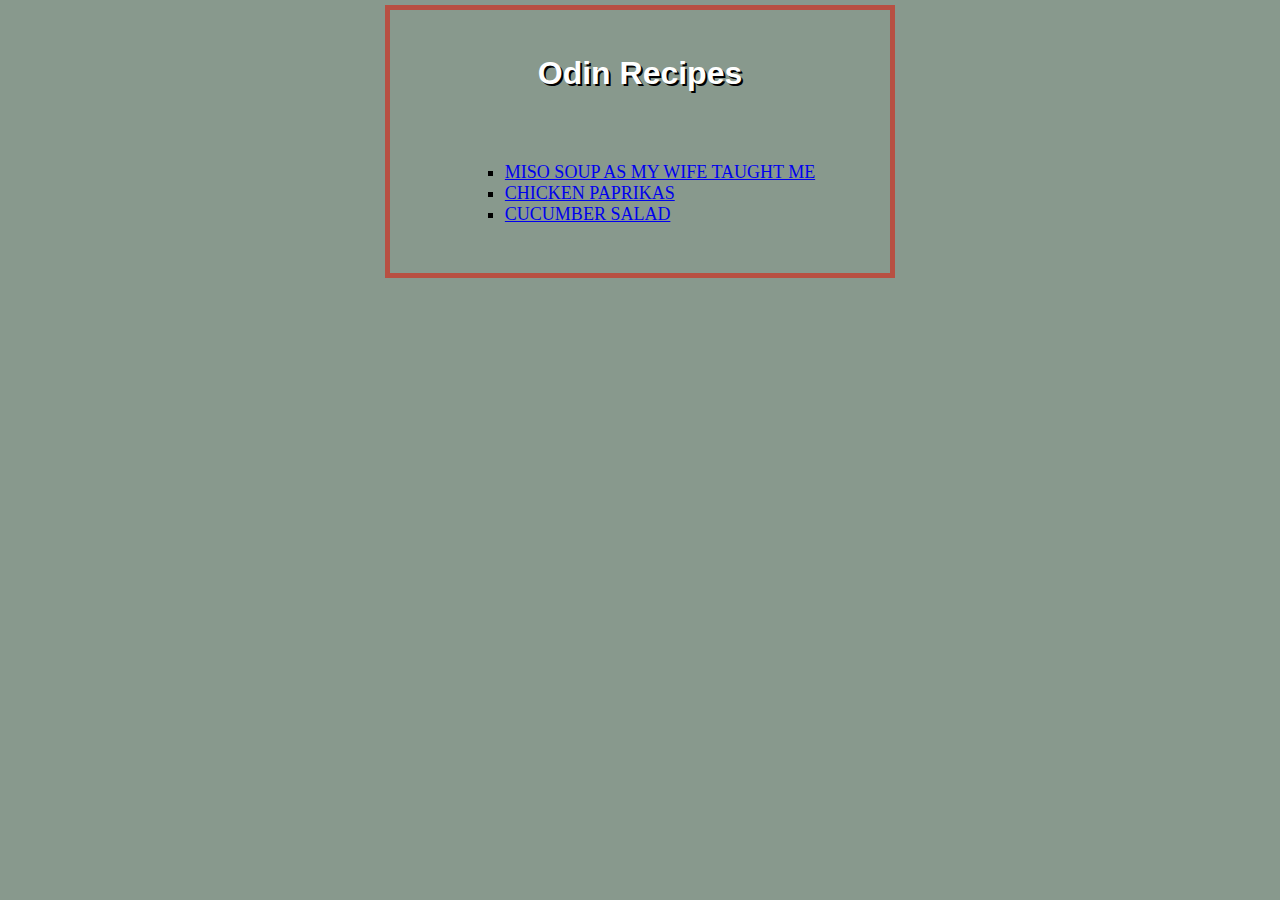
<file: index.html>
<!DOCTYPE html>
<html lang="en">
    <head>
        <meta charset="UTF-8">
        <meta name="viewport" content="width=device-width, initial-scale=1.0">
        <title>Odin Recipes</title>
        <link rel="stylesheet" href="./styles/styles.css">
    </head>

    <body class="home-body">
        <h1 class="home-title">Odin Recipes</h1>
        <ul class="home-toc">
            <li><a href="./recipes/miso-soup.html" target="_blank" rel="noopener noreferrer">Miso soup as my wife taught me</a></li>
            <li><a href="./recipes/chicken-paprikas.html" target="_blank" rel="noopener noreferrer">Chicken paprikas</a></li>
            <li><a href="./recipes/cucumber-salad.html" target="_blank" rel="noopener noreferrer">Cucumber salad</a></li>
        </ul>
    </body>


</html>
</file>
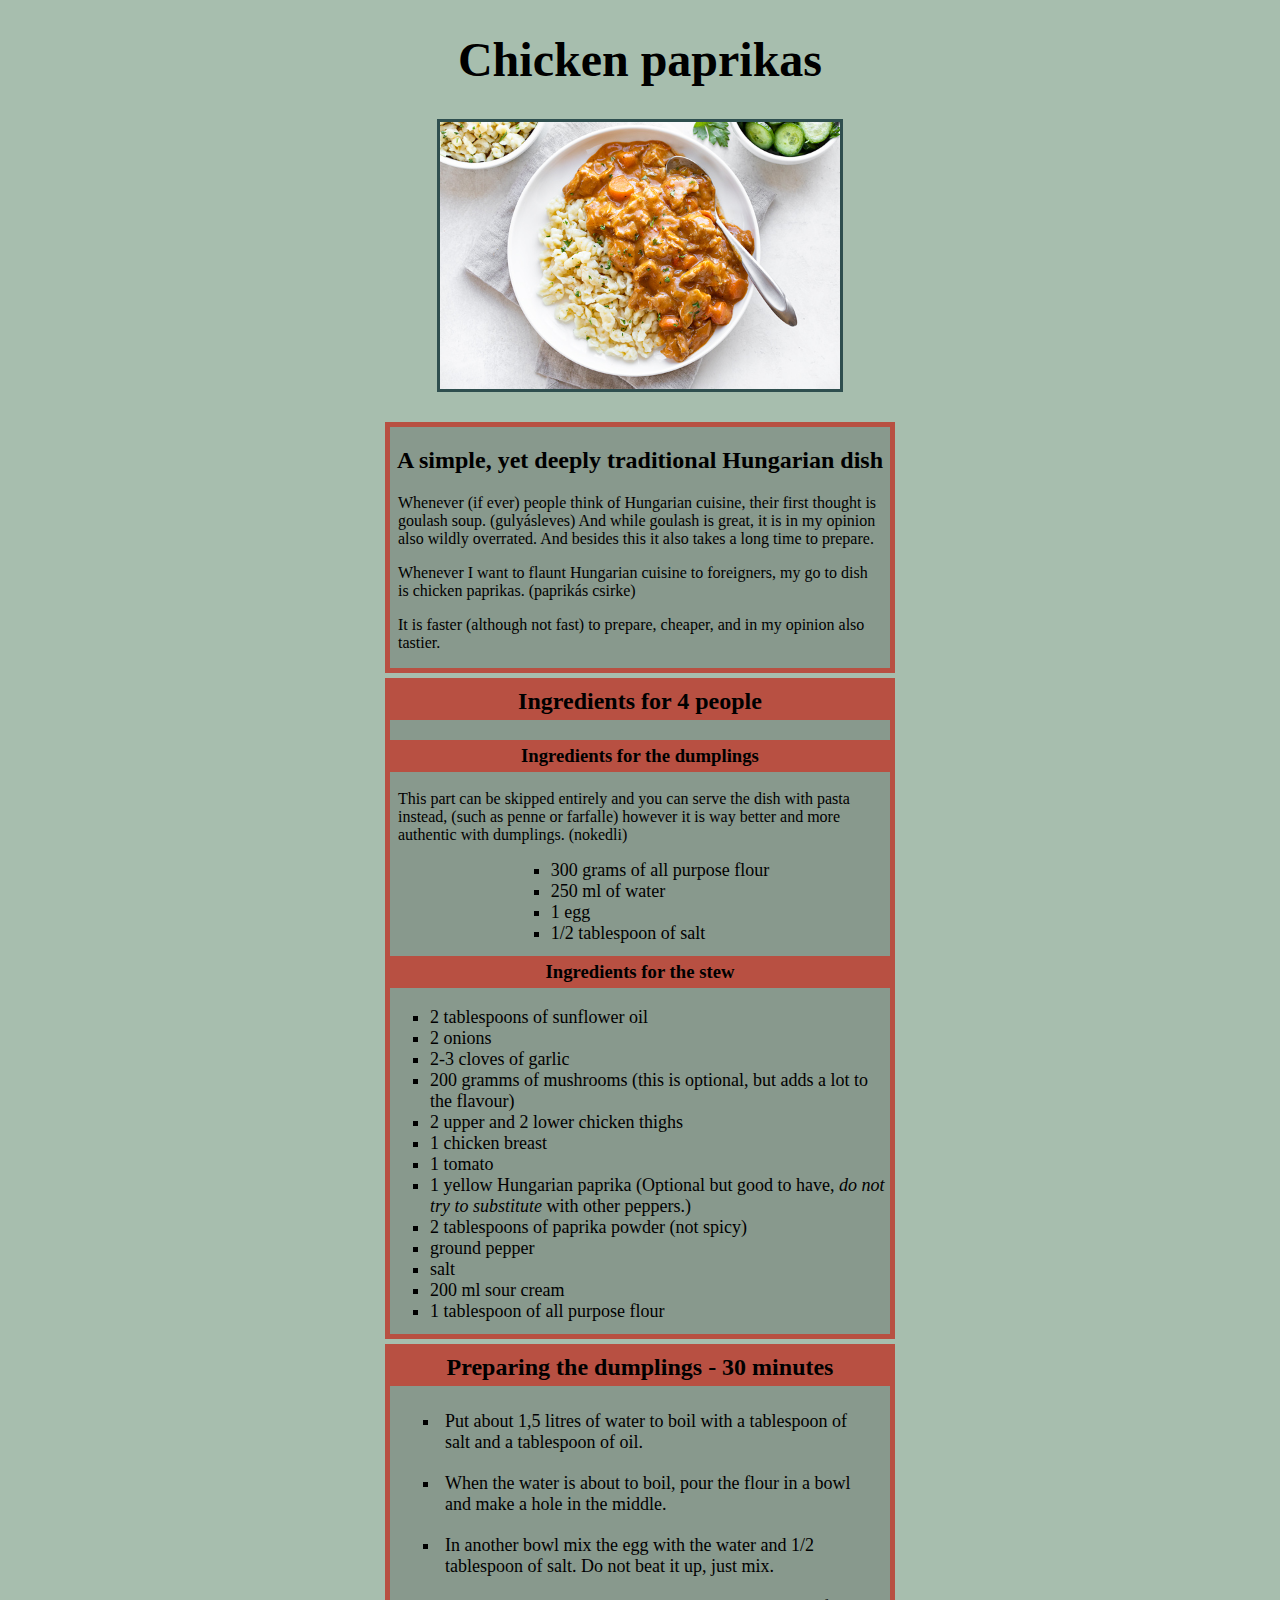
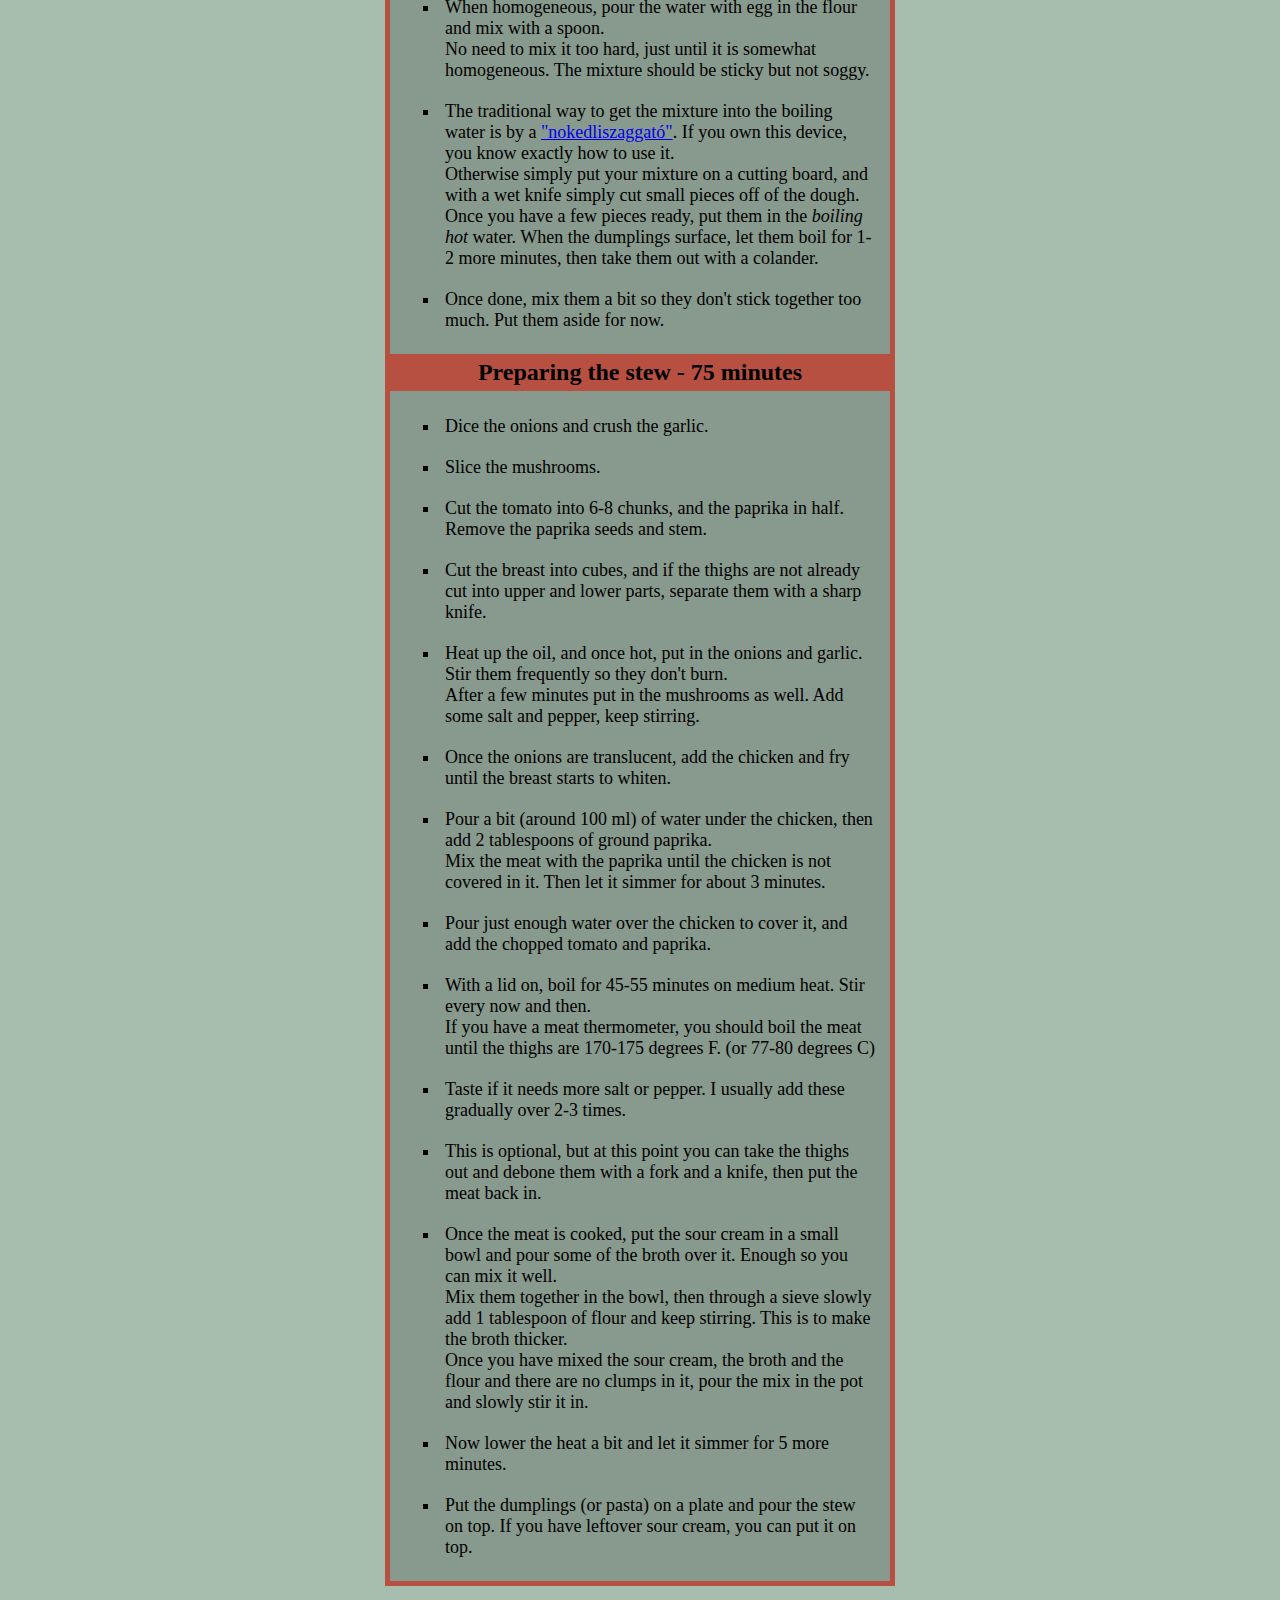
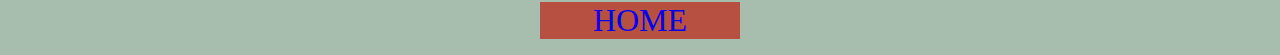
<file: recipes/chicken-paprikas.html>
<!DOCTYPE html>
<html lang="en">
<head>
    <meta charset="UTF-8">
    <meta name="viewport" content="width=device-width, initial-scale=1.0">
    <title>Chicken paprikas</title>
    <link rel="stylesheet" href="../styles/styles.css">
</head>

<body class="recipe-page">

    <h1>Chicken paprikas</h1>
    <img class="food-photo" src="../img/chicken-paprikas.jpg" alt="A plate of chicken paprikas" width="400">

    <section class="sect-description">
        <h2 class="description-header">A simple, yet deeply traditional Hungarian dish</h2>
            <p class="description">Whenever (if ever) people think of Hungarian cuisine, their first thought is goulash soup. (gulyásleves) And while goulash is great, it is in my opinion also wildly overrated. And besides this it also takes a long time to prepare.</p>
            <p class="description">Whenever I want to flaunt Hungarian cuisine to foreigners, my go to dish is chicken paprikas. (paprikás csirke)</p>
            <p class="description">It is faster (although not fast) to prepare, cheaper, and in my opinion also tastier.</p>
    </section>

    <section class="sect-ingredients">
        <h2 class="ingredients">Ingredients for 4 people</h2>
            <h3 class="ingredients sub-ingredients">Ingredients for the dumplings</h3>
                <p>This part can be skipped entirely and you can serve the dish with pasta instead, (such as penne or farfalle) however it is way better and more authentic with dumplings. (nokedli)</p>
                    <ul>
                        <li>300 grams of all purpose flour</li>
                        <li>250 ml of water</li>
                        <li>1 egg</li>
                        <li>1/2 tablespoon of salt</li>
                    </ul>
            <h3 class="ingredients sub-ingredients">Ingredients for the stew</h3>
                <ul>
                    <li>2 tablespoons of sunflower oil</li>
                    <li>2 onions</li>
                    <li>2-3 cloves of garlic</li>
                    <li>200 gramms of mushrooms (this is optional, but adds a lot to the flavour)</li>
                    <li>2 upper and 2 lower chicken thighs</li>
                    <li>1 chicken breast</li>
                    <li>1 tomato</li>
                    <li>1 yellow Hungarian paprika (Optional but good to have, <em>do not try to substitute</em> with other peppers.)</li>
                    <li>2 tablespoons of paprika powder (not spicy)</li>
                    <li>ground pepper</li>
                    <li>salt</li>
                    <li>200 ml sour cream</li>
                    <li>1 tablespoon of all purpose flour</li>
                </ul>
    </section>

    <section class="sect-preparation">
        <h2 class="preparation">Preparing the dumplings - 30 minutes</h2>
            <ol>
                <li>Put about 1,5 litres of water to boil with a tablespoon of salt and a tablespoon of oil.</li>
                <li>When the water is about to boil, pour the flour in a bowl and make a hole in the middle.</li>
                <li>In another bowl mix the egg with the water and 1/2 tablespoon of salt. Do not beat it up, just mix.</li>
                <li>When homogeneous, pour the water with egg in the flour and mix with a spoon.
                    <div>No need to mix it too hard, just until it is somewhat homogeneous. The mixture should be sticky but not soggy.</div>
                </li>
                <li>The traditional way to get the mixture into the boiling water is by a <a href="https://youtu.be/oo02t0lKkeQ?t=41" target="_blank" rel="noopener noreferrer">"nokedliszaggató"</a>. If you own this device, you know exactly how to use it.
                    <div>Otherwise simply put your mixture on a cutting board, and with a wet knife simply cut small pieces off of the dough.</div>
                    <div>Once you have a few pieces ready, put them in the <em>boiling hot</em> water. When the dumplings surface, let them boil for 1-2 more minutes, then take them out with a colander.</div>
                </li>
                <li>Once done, mix them a bit so they don't stick together too much. Put them aside for now.</li>
            </ol>

        <h2 class="preparation">Preparing the stew - 75 minutes</h2>
            <ol>
                <li>Dice the onions and crush the garlic.</li>
                <li>Slice the mushrooms.</li>
                <li>Cut the tomato into 6-8 chunks, and the paprika in half. Remove the paprika seeds and stem.</li>
                <li>Cut the breast into cubes, and if the thighs are not already cut into upper and lower parts, separate them with a sharp knife.</li>
                <li>Heat up the oil, and once hot, put in the onions and garlic. Stir them frequently so they don't burn.
                    <div>After a few minutes put in the mushrooms as well. Add some salt and pepper, keep stirring.</div>
                </li>
                <li>Once the onions are translucent, add the chicken and fry until the breast starts to whiten.</li>
                <li>Pour a bit (around 100 ml) of water under the chicken, then add 2 tablespoons of ground paprika.
                    <div>Mix the meat with the paprika until the chicken is not covered in it. Then let it simmer for about 3 minutes.</div>
                </li>
                <li>Pour just enough water over the chicken to cover it, and add the chopped tomato and paprika.</li>
                <li>With a lid on, boil for 45-55 minutes on medium heat. Stir every now and then.
                    <div>If you have a meat thermometer, you should boil the meat until the thighs are 170-175 degrees F. (or 77-80 degrees C)</div>
                </li>
                <li>Taste if it needs more salt or pepper. I usually add these gradually over 2-3 times.</li>
                <li>This is optional, but at this point you can take the thighs out and debone them with a fork and a knife, then put the meat back in.</li>
                <li>Once the meat is cooked, put the sour cream in a small bowl and pour some of the broth over it. Enough so you can mix it well.
                    <div>Mix them together in the bowl, then through a sieve slowly add 1 tablespoon of flour and keep stirring. This is to make the broth thicker.</div>
                    <div>Once you have mixed the sour cream, the broth and the flour and there are no clumps in it, pour the mix in the pot and slowly stir it in.</div>
                </li>
                <li>Now lower the heat a bit and let it simmer for 5 more minutes.</li>
                <li>Put the dumplings (or pasta) on a plate and pour the stew on top. If you have leftover sour cream, you can put it on top.</li>
            </ol>
    </section>

    <p><a class="home-link" href="../index.html">Home</a></p>
    
</body>

</html>
</file>
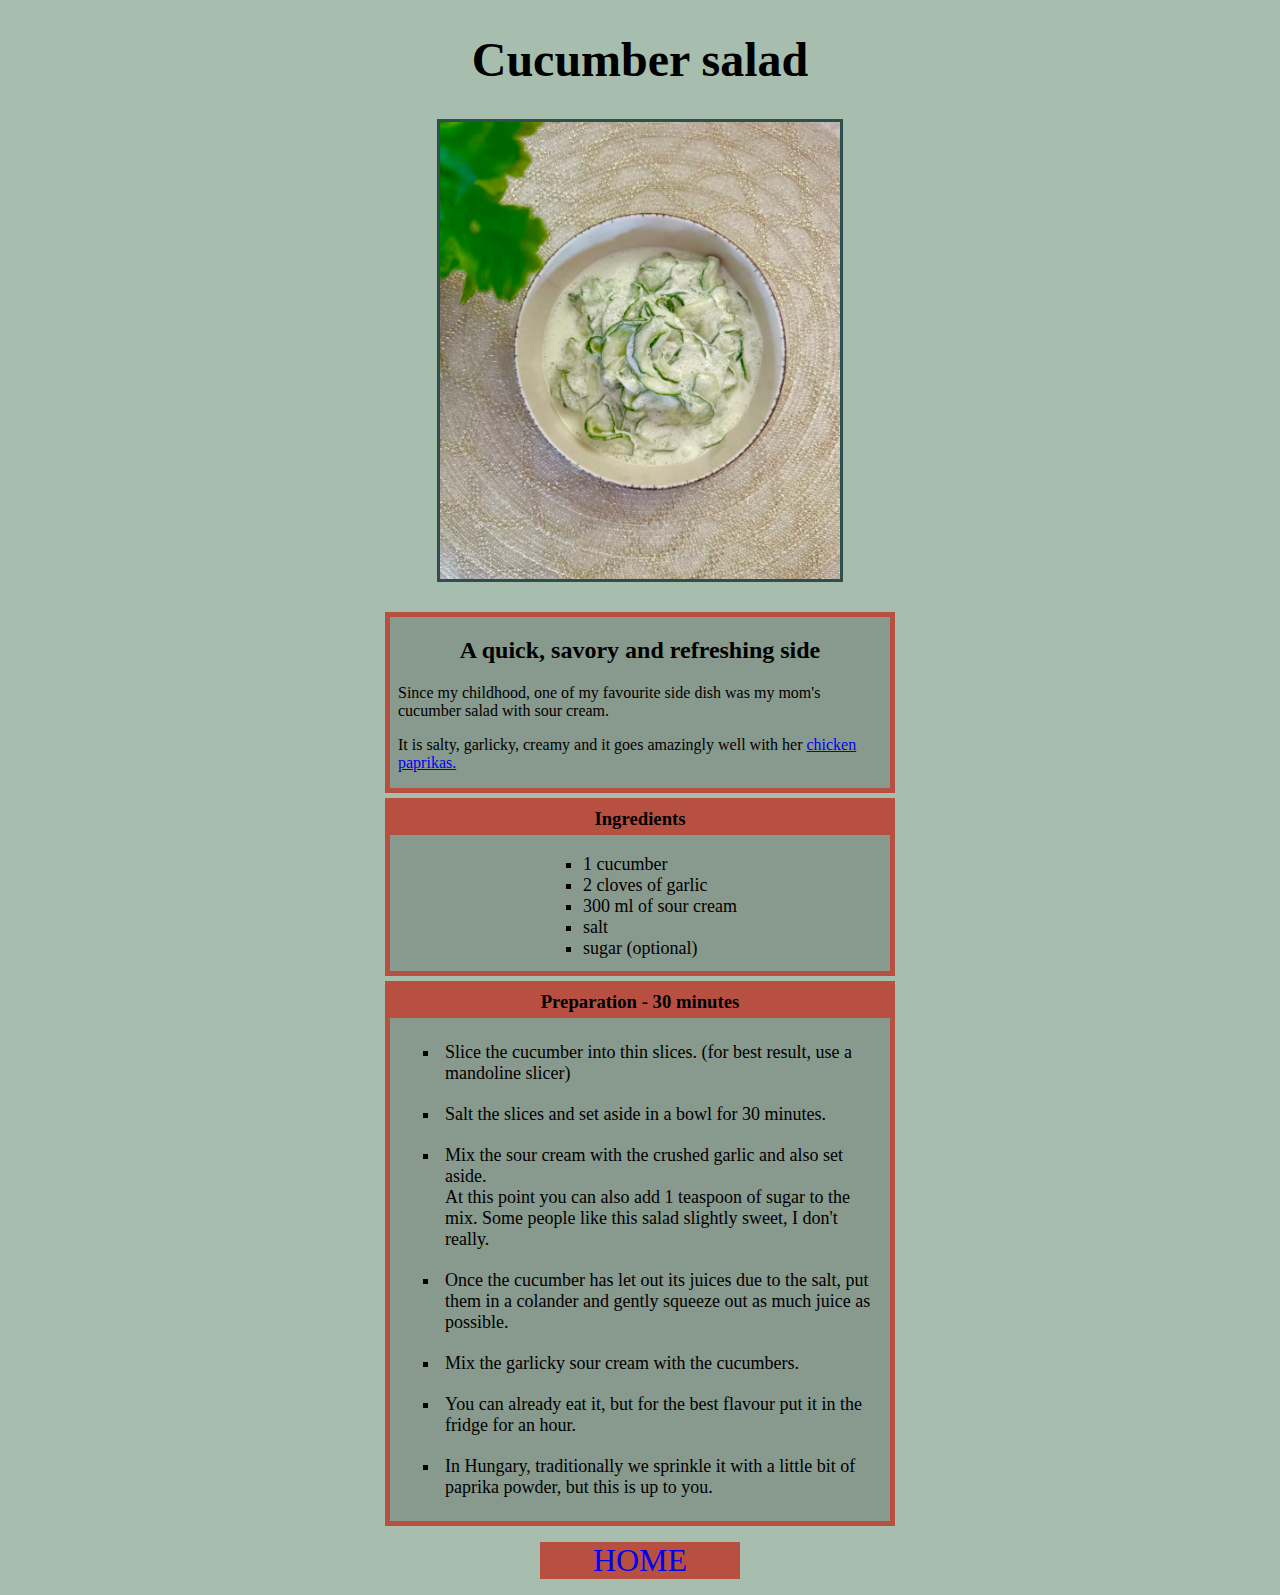
<file: recipes/cucumber-salad.html>
<!DOCTYPE html>
<html lang="en">
<head>
    <meta charset="UTF-8">
    <meta name="viewport" content="width=device-width, initial-scale=1.0">
    <title>Cucumber Salad</title>
    <link rel="stylesheet" href="../styles/styles.css">
</head>

<body class="recipe-page">

    <h1>Cucumber salad</h1>
    <img class="food-photo" src="../img/cucumber-salad.jpg" alt="A photo of a bowl of cucumber salad." width="400">

    <section class="sect-description">
        <h2 class="description-header">A quick, savory and refreshing side</h2>
            <p class="description">Since my childhood, one of my favourite side dish was my mom's cucumber salad with sour cream.</p>
            <p class="description">It is salty, garlicky, creamy and it goes amazingly well with her <a href="./chicken-paprikas.html" target="_blank" rel="noopener noreferrer">chicken paprikas.</a></p>
    </section>

    <section class="sect-ingredients">
        <h3 class="ingredients">Ingredients</h3>
            <ul>
                <li>1 cucumber</li>
                <li>2 cloves of garlic</li>
                <li>300 ml of sour cream</li>
                <li>salt</li>
                <li>sugar (optional)</li>
            </ul>
    </section>

    <section class="sect-preparation">
        <h3 class="preparation">Preparation - 30 minutes</h3>
            <ol>
                <li>Slice the cucumber into thin slices. (for best result, use a mandoline slicer)</li>
                <li>Salt the slices and set aside in a bowl for 30 minutes.</li>
                <li>Mix the sour cream with the crushed garlic and also set aside.
                    <div>At this point you can also add 1 teaspoon of sugar to the mix. Some people like this salad slightly sweet, I don't really.</div>
                </li>
                <li>Once the cucumber has let out its juices due to the salt, put them in a colander and gently squeeze out as much juice as possible.</li>
                <li>Mix the garlicky sour cream with the cucumbers.</li>
                <li>You can already eat it, but for the best flavour put it in the fridge for an hour.</li>
                <li>In Hungary, traditionally we sprinkle it with a little bit of paprika powder, but this is up to you.</li>
            </ol>
    </section>

        <p><a class="home-link" href="../index.html">Home</a></p>

</body>

</html>
</file>
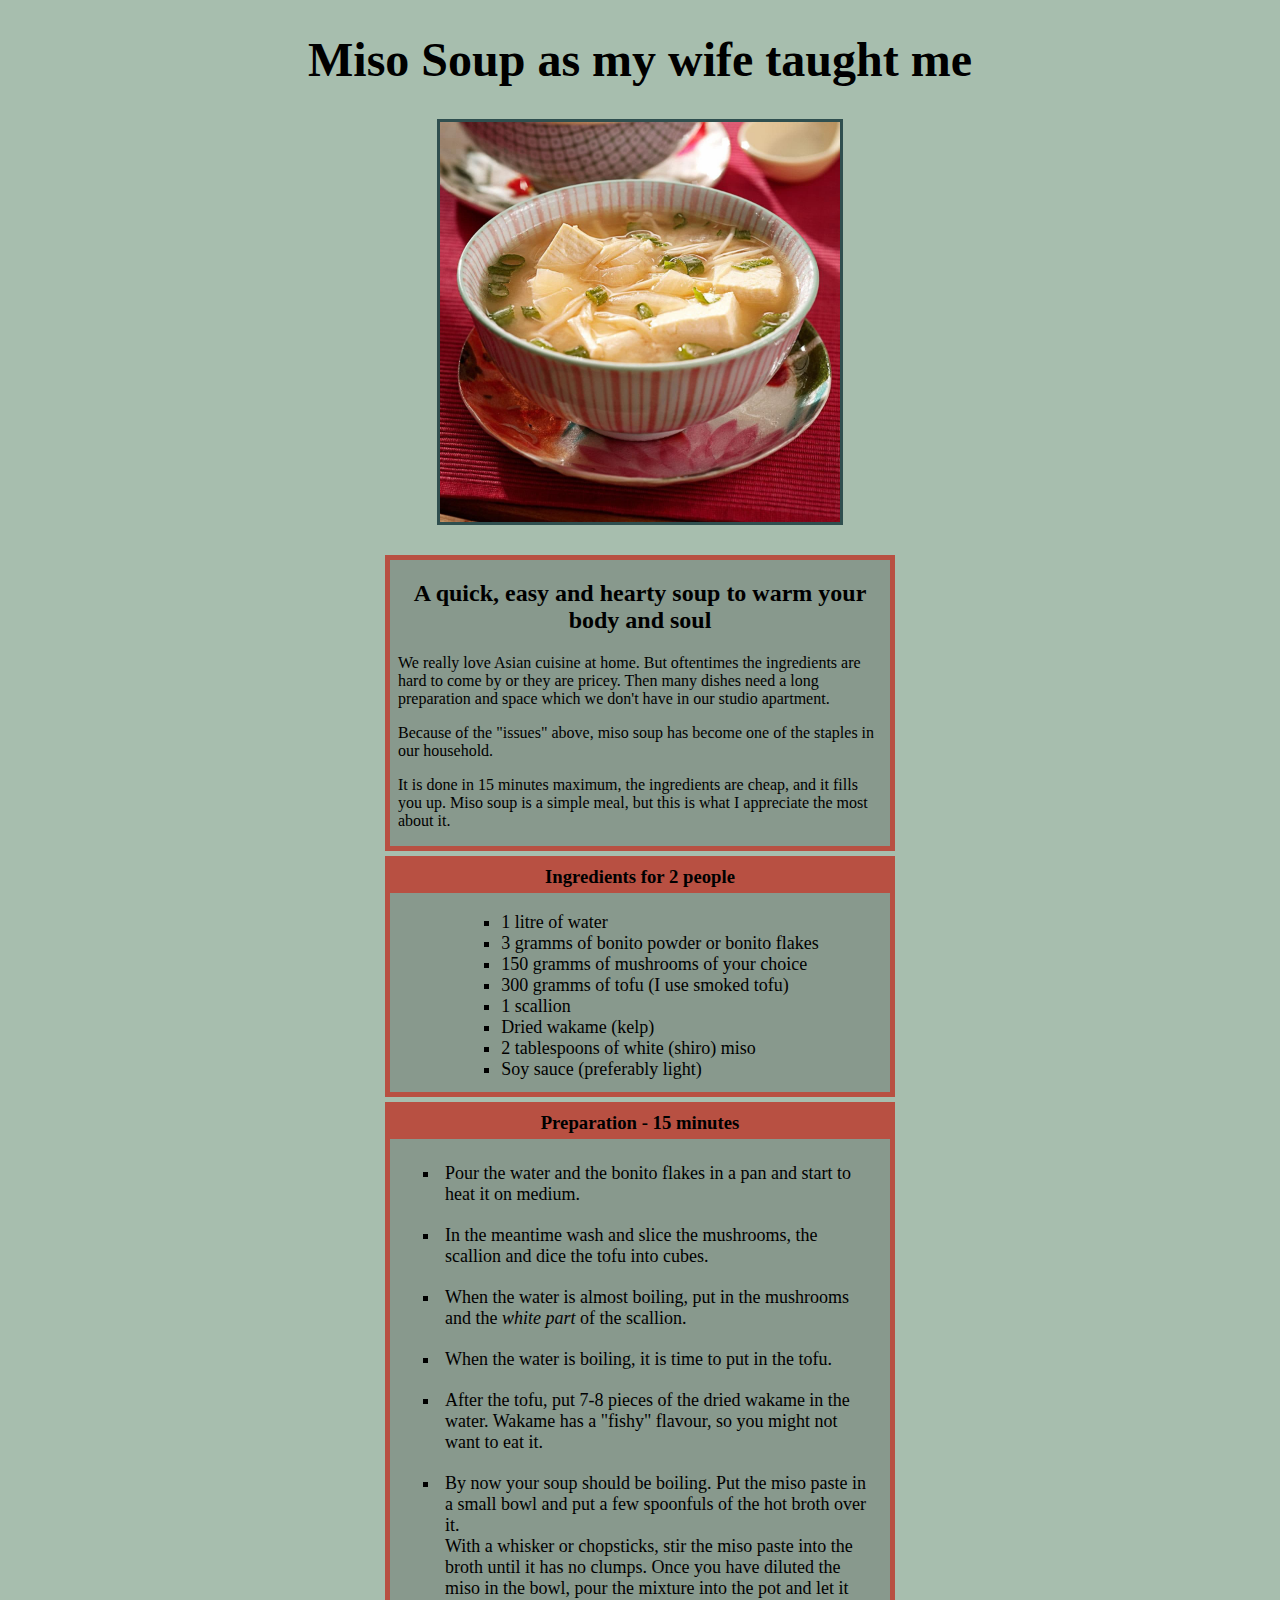
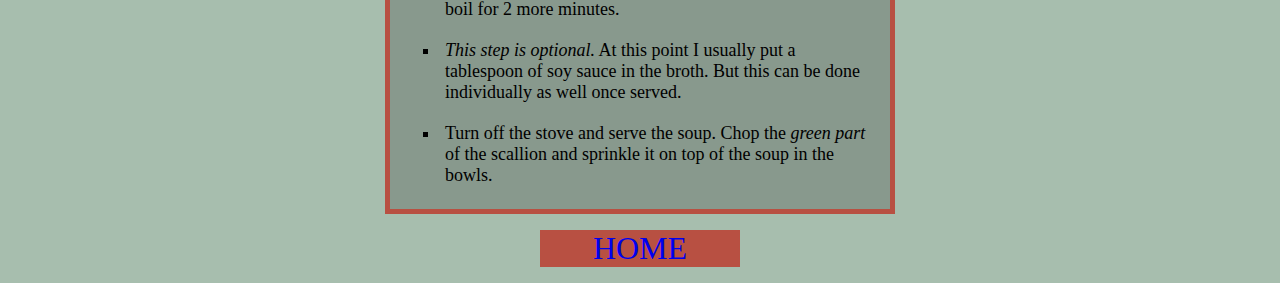
<file: recipes/miso-soup.html>
<!DOCTYPE html>
<html lang="en">
<head>
    <meta charset="UTF-8">
    <meta name="viewport" content="width=device-width, initial-scale=1.0">
    <title>Miso Soup</title>
    <link rel="stylesheet" href="../styles/styles.css">
</head>

<body class="recipe-page">
    
    <h1>Miso Soup as my wife taught me</h1>
    <img class="food-photo" src="../img/miso-soup.jpg" alt="A bowl of miso soup" width="400">

    <section class="sect-description">
        <h2 class="description-header">A quick, easy and hearty soup to warm your body and soul</h2>

            <p class="description">We really love Asian cuisine at home. But oftentimes the ingredients
                are hard to come by or they are pricey. 
                Then many dishes need a long preparation and space which we don't have in our studio apartment.
            </p>

            <p class="description">Because of the "issues" above, miso soup has become one of the staples in our household.</p>

            <p class="description">It is done in 15 minutes maximum, the ingredients are cheap, and it fills you up. Miso soup is a simple meal, but this is what I appreciate the most about it.</p>
    </section>

    <section class="sect-ingredients">
        <h3 class="ingredients">Ingredients for 2 people</h3>
            <ul>
                <li>1 litre of water</li>
                <li>3 gramms of bonito powder or bonito flakes</li>
                <li>150 gramms of mushrooms of your choice</li>
                <li>300 gramms of tofu (I use smoked tofu)</li>
                <li>1 scallion</li>
                <li>Dried wakame (kelp)</li>
                <li>2 tablespoons of white (shiro) miso</li>
                <li>Soy sauce (preferably light)</li>
            </ul>
    </section>

    <section class="sect-preparation">
        <h3 class="preparation">Preparation - 15 minutes</h3>
        <ol>
                <li>Pour the water and the bonito flakes in a pan and start to heat it on medium.</li>
                <li>In the meantime wash and slice the mushrooms, the scallion and dice the tofu into cubes.</li>
                <li>When the water is almost boiling, put in the mushrooms and the <em>white part</em> of the scallion.</li>
                <li>When the water is boiling, it is time to put in the tofu.</li>
                <li>After the tofu, put 7-8 pieces of the dried wakame in the water. Wakame has a "fishy" flavour, so you might not want to eat it.</li>
                <li>By now your soup should be boiling. Put the miso paste in a small bowl and put a few spoonfuls of the hot broth over it.
                    <div>With a whisker or chopsticks, stir the miso paste into the broth until it has no clumps.
                    Once you have diluted the miso in the bowl, pour the mixture into the pot and let it boil for 2 more minutes.</div>
                </li>
                <li><em>This step is optional.</em> At this point I usually put a tablespoon of soy sauce in the broth. But this can be done individually as well once served.</li>
                <li>Turn off the stove and serve the soup. Chop the <em>green part</em> of the scallion and sprinkle it on top of the soup in the bowls.</li>
            </ol>
    </section>

    <p><a class="home-link" href="../index.html">Home</a></p>

</body>

</html>
</file>
<file: styles/styles.css>
* {
    font-family:'Times New Roman', Times, serif;
}

body {
    background-color: #A7BEAE;
}

li {
    list-style: square;
}

a:visited {
    color: darkslateblue;
}

.home-body,
section.sect-description,
section.sect-ingredients,
section.sect-preparation {
    max-width: 500px;
    border: 5px solid #B85042;
    background-color: #88998d;
    margin: 0 auto;
    margin-top: 5px;
    margin-bottom: 5px;

}

.home-title {
    text-align: center;
    font-family: 'Brush Script MT', cursive, sans-serif;
    color: white;
    text-shadow: 2px 2px black;
    padding: 24px;
}

.home-body ul {
    display: table;
    margin: 0 auto;
    margin-top: 12px;
    margin-bottom: 12px;
    padding-top: 24px;
    padding-bottom: 36px;
    font-size: 18px;
    text-transform: uppercase;
}

.recipe-page h1 {
    text-align: center;
    font-size: 48px;
}

.food-photo {
    display: block;
    margin-left: auto;
    margin-right: auto;
    margin-bottom: 30px;
    margin-top: 30px;
    border: 3px solid darkslategray;
    width: 400;
    height: auto;
}

.description-header {
    text-align: center;
}

.description {
    padding-left: 8px;
    padding-right: 8px;
}

.sect-ingredients p {
    padding-left: 8px;
    padding-right: 8px;
}

.sect-ingredients ul{
    display: table;
    margin: 0 auto;
    margin-top: 12px;
    margin-bottom: 12px;
    font-size: 18px;
}

.ingredients {
    text-align: center;
    margin-top: 0;
    padding: 5px;
    background-color: #B85042;
}

.preparation {
    text-align: center;
    margin-top: 0;
    padding: 5px;
    background-color: #B85042;
}

.sect-preparation li {
    margin: 10px;
    padding: 5px;
}

.sect-preparation ol {
    font-size: 18px;
}

.home-link {
    display: block;
    text-align: center;
    font-size: 32px;
    text-transform: uppercase;
    background-color: #B85042;
    max-width: 200px;
    margin: 0 auto;
    text-decoration: none;
}
</file>
